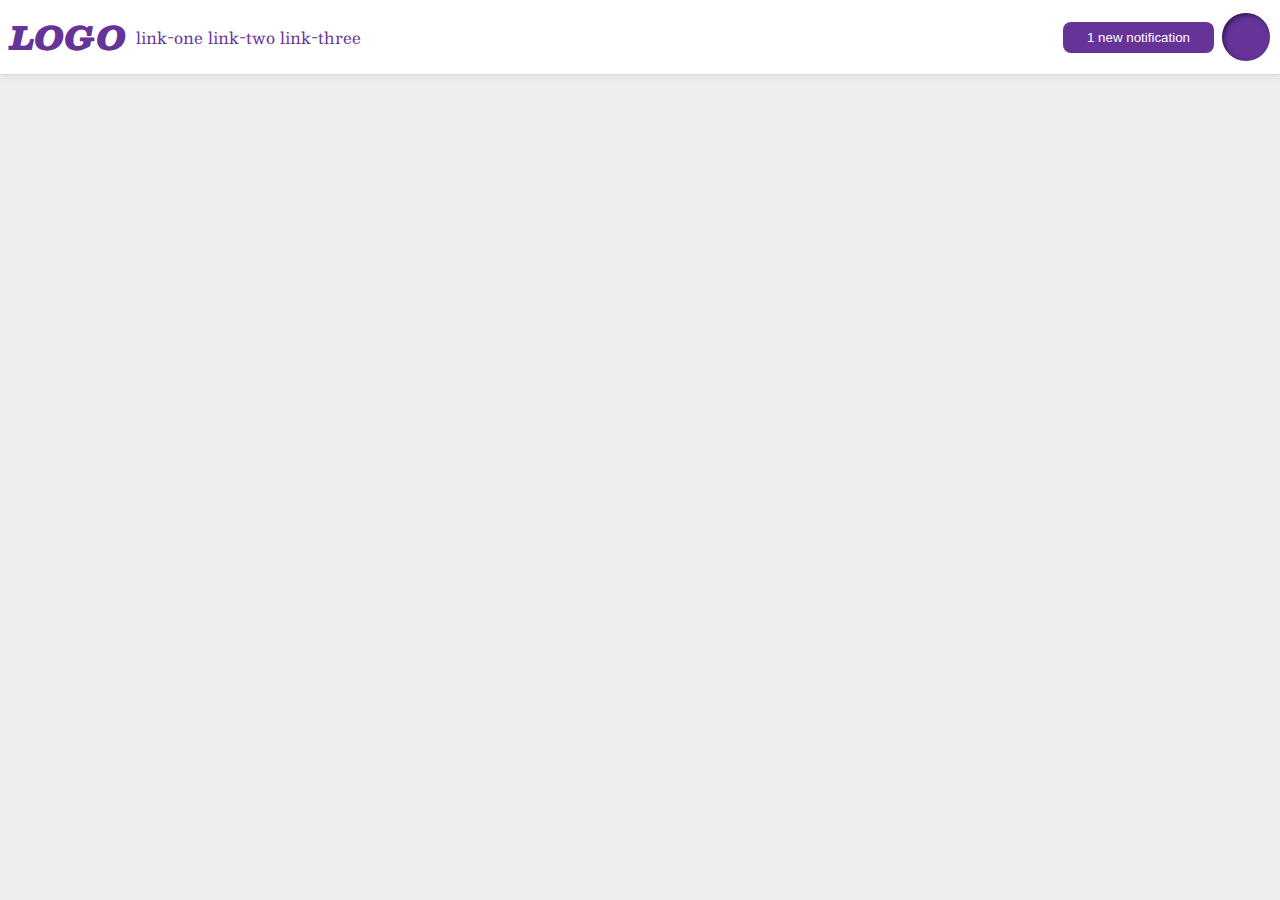
<file: flex/03-flex-header-2/index.html>
<!DOCTYPE html>
<html lang="en">
  <head>
    <meta charset="UTF-8">
    <meta http-equiv="X-UA-Compatible" content="IE=edge">
    <meta name="viewport" content="width=device-width, initial-scale=1.0">
    <title>Flex Header 2</title>
    <link rel="stylesheet" href="style.css">
  </head>
  <body>
    <div class="header">
        <div class="left-links">
        <div class="logo">
          LOGO
        </div>
          <ul class="links">
            <li><a href="google.com">link-one</a></li>
            <li><a href="google.com">link-two</a></li>
            <li><a href="google.com">link-three</a></li>
          </ul>
        </div>
      <div class="right-links">
        <button class="notifications">
          1 new notification
        </button>
        <div class="profile-image"></div>
      </div>
    </div>
  </body>
</html>
</file>
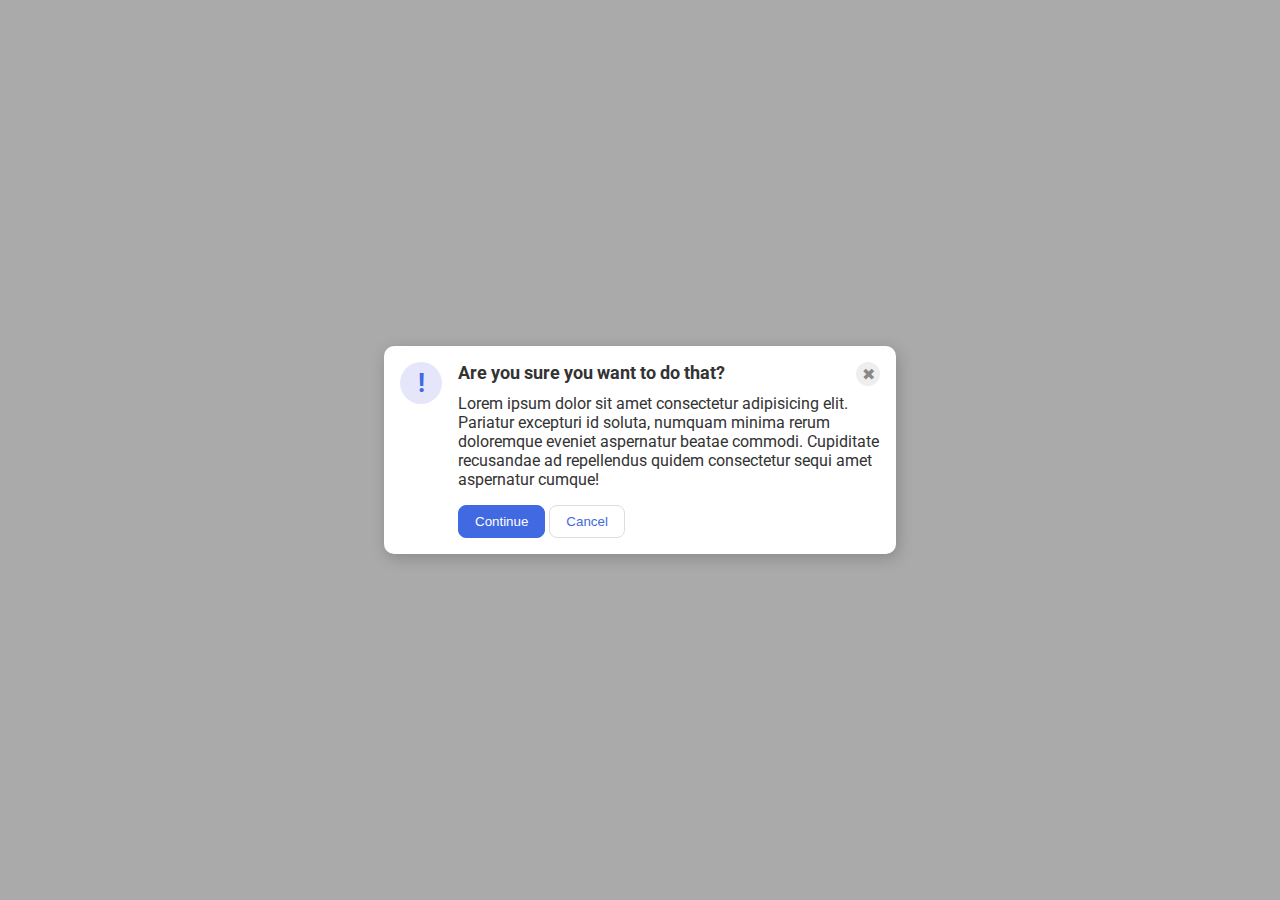
<file: flex/05-flex-modal/index.html>
<!DOCTYPE html>
<html lang="en">
  <head>
    <meta charset="UTF-8">
    <meta http-equiv="X-UA-Compatible" content="IE=edge">
    <meta name="viewport" content="width=device-width, initial-scale=1.0">
    <link rel="stylesheet" href="style.css">
    <title>Modal</title>
  </head>
  <body>
    <div class="modal">

      <div class="container-icon">
        <div class="icon">!</div>
      </div>

      <div class="container-dialog">

        <div class="container-button">
          <div class="header">Are you sure you want to do that?</div>
          <div class="close-button">✖</div>
        </div>

        <div class="container-else">
          <div class="text">Lorem ipsum dolor sit amet consectetur adipisicing elit. Pariatur excepturi id soluta, numquam minima rerum doloremque eveniet aspernatur beatae commodi. Cupiditate recusandae ad repellendus quidem consectetur sequi amet aspernatur cumque!</div>
          <button class="continue">Continue</button>
          <button class="cancel">Cancel</button>
        </div>

      </div>

    </div>

  </body>
</html>
</file>
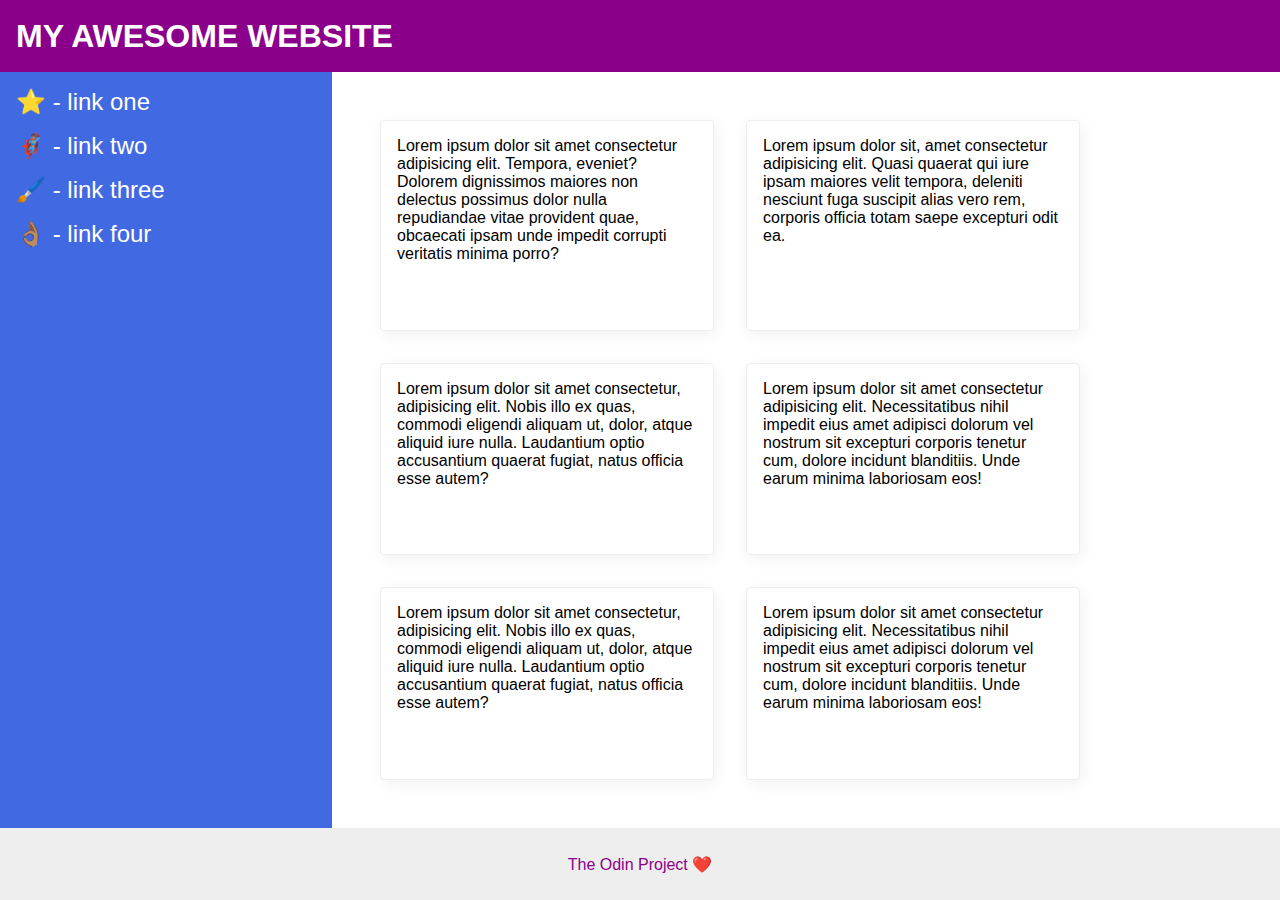
<file: flex/07-flex-layout-2/index.html>
<!DOCTYPE html>
<html lang="en">
  <head>
    <meta charset="UTF-8">
    <meta http-equiv="X-UA-Compatible" content="IE=edge">
    <meta name="viewport" content="width=device-width, initial-scale=1.0">
    <title>The Holy Grail</title>
    <link rel="stylesheet" href="style.css">
  </head>
  <body>
    <div class="header">
      MY AWESOME WEBSITE
    </div>
    <div class="body-container">
    <div class="sidebar">
      <ul>
        <li><a href="#">⭐ - link one</a></li>
        <li><a href="#">🦸🏽‍♂️ - link two</a></li>
        <li><a href="#">🖌️ - link three</a></li>
        <li><a href="#">👌🏽 - link four</a></li>
      </ul>
    </div>
    <div class="cards-container">
    <div class="card">Lorem ipsum dolor sit amet consectetur adipisicing elit. Tempora, eveniet? Dolorem dignissimos maiores non delectus possimus dolor nulla repudiandae vitae provident quae, obcaecati ipsam unde impedit corrupti veritatis minima porro?</div>
    <div class="card">Lorem ipsum dolor sit, amet consectetur adipisicing elit. Quasi quaerat qui iure ipsam maiores velit tempora, deleniti nesciunt fuga suscipit alias vero rem, corporis officia totam saepe excepturi odit ea.</div>
    <div class="card">Lorem ipsum dolor sit amet consectetur, adipisicing elit. Nobis illo ex quas, commodi eligendi aliquam ut, dolor, atque aliquid iure nulla. Laudantium optio accusantium quaerat fugiat, natus officia esse autem?</div>
    <div class="card">Lorem ipsum dolor sit amet consectetur adipisicing elit. Necessitatibus nihil impedit eius amet adipisci dolorum vel nostrum sit excepturi corporis tenetur cum, dolore incidunt blanditiis. Unde earum minima laboriosam eos!</div>
    <div class="card">Lorem ipsum dolor sit amet consectetur, adipisicing elit. Nobis illo ex quas, commodi eligendi aliquam ut, dolor, atque aliquid iure nulla. Laudantium optio accusantium quaerat fugiat, natus officia esse autem?</div>
    <div class="card">Lorem ipsum dolor sit amet consectetur adipisicing elit. Necessitatibus nihil impedit eius amet adipisci dolorum vel nostrum sit excepturi corporis tenetur cum, dolore incidunt blanditiis. Unde earum minima laboriosam eos!</div>
    </div>
    </div>
    <div class="footer">
      The Odin Project ❤️
    </div>
  </body>
</html>
</file>
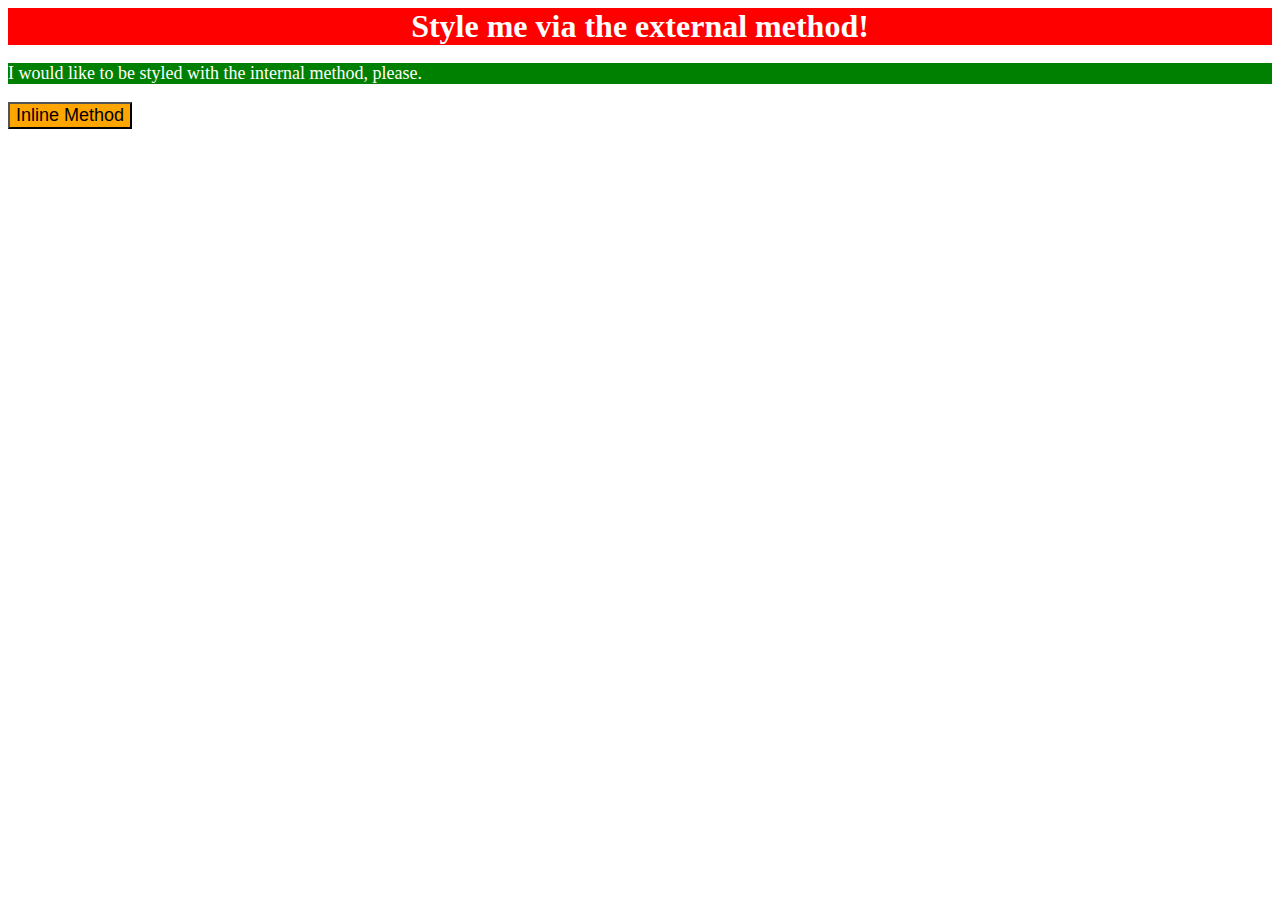
<file: foundations/01-css-methods/index.html>
<!DOCTYPE html>
<html lang="en">
  <head>
    <meta charset="UTF-8">
    <meta http-equiv="X-UA-Compatible" content="IE=edge">
    <meta name="viewport" content="width=device-width, initial-scale=1.0">
    <link rel="stylesheet" href="styles.css">
    <title>Methods for Adding CSS</title>
    <style>
      p {
        background-color: green;
        color: white;
        font-size: 18px;
      }
    </style>
  </head>
  <body>
    <div>Style me via the external method!</div>
    <p>I would like to be styled with the internal method, please.</p>
    <button style="background-color: orange; font-size: 18px;">Inline Method</button>
  </body>
</html>
</file>
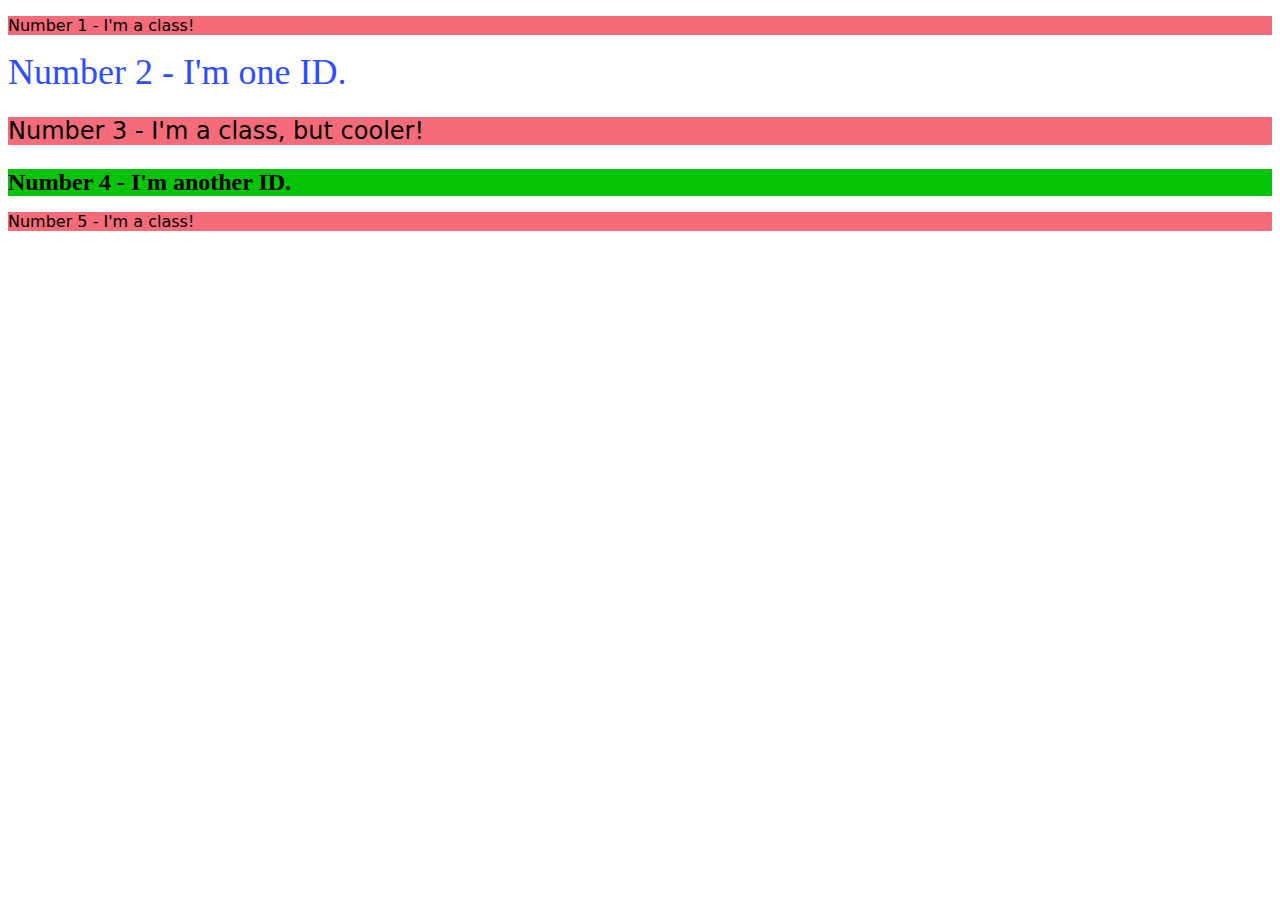
<file: foundations/02-class-id-selectors/index.html>
<!DOCTYPE html>
<html lang="en">
  <head>
    <meta charset="UTF-8">
    <meta http-equiv="X-UA-Compatible" content="IE=edge">
    <meta name="viewport" content="width=device-width, initial-scale=1.0">
    <title>Class and ID Selectors</title>
    <link rel="stylesheet" href="style.css">
  </head>
  <body>
    <p class="aclass">Number 1 - I'm a class!</p>
    <div id="second">Number 2 - I'm one ID.</div>
    <p class="aclass cooler">Number 3 - I'm a class, but cooler!</p>
    <div id="fourth">Number 4 - I'm another ID.</div>
    <p class="aclass">Number 5 - I'm a class!</p>
  </body>
</html>
</file>
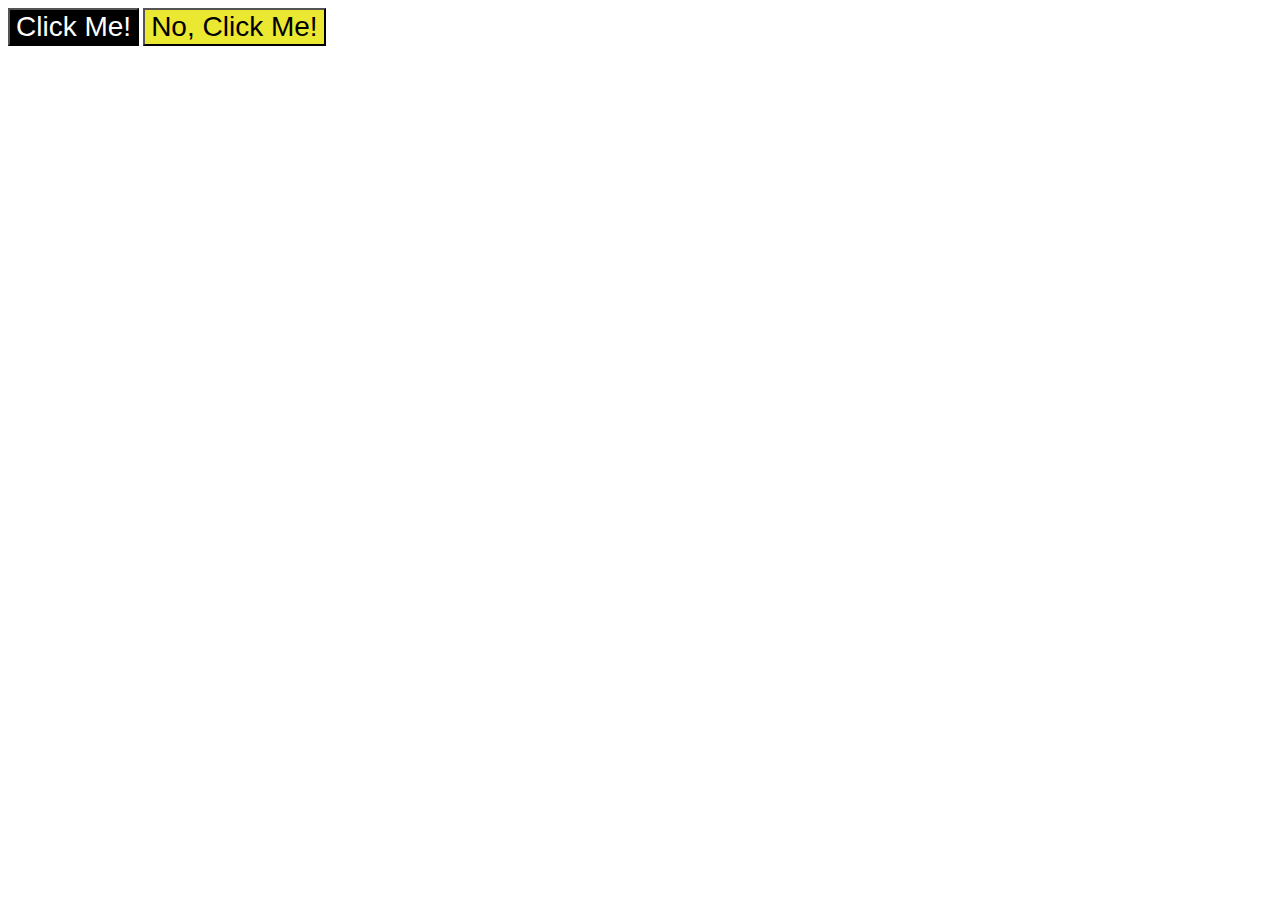
<file: foundations/03-grouping-selectors/index.html>
<!DOCTYPE html>
<html lang="en">
  <head>
    <meta charset="UTF-8">
    <meta http-equiv="X-UA-Compatible" content="IE=edge">
    <meta name="viewport" content="width=device-width, initial-scale=1.0">
    <title>Grouping Selectors</title>
    <link rel="stylesheet" href="style.css">
  </head>
  <body>
    <button class="black">Click Me!</button>
    <button class="yellow">No, Click Me!</button>
  </body>
</html>
</file>
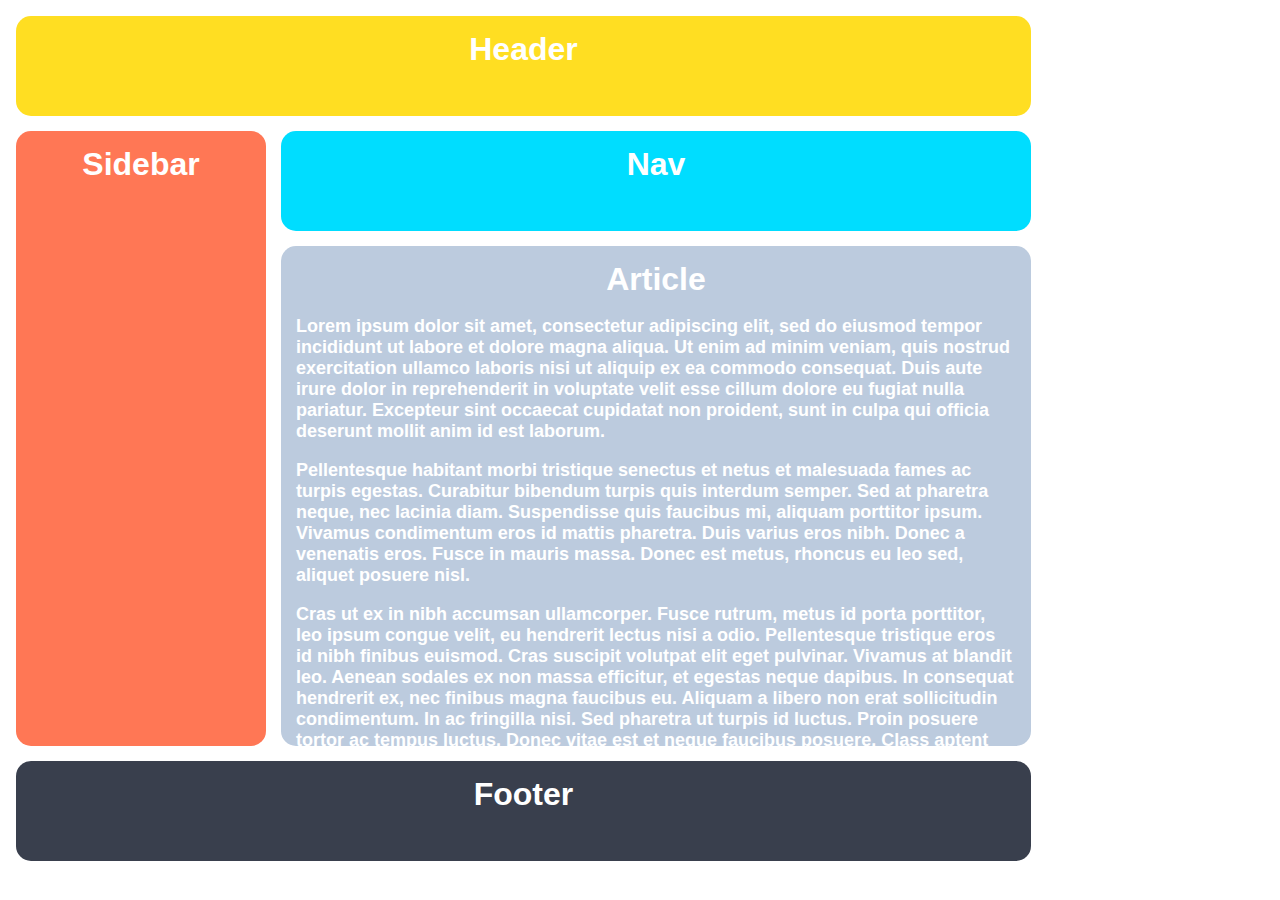
<file: grid/01-grid-layout-1/index.html>
<!DOCTYPE html>
  <html lang="en">
  <head>
    <meta charset="UTF-8">
    <meta http-equiv="X-UA-Compatible" content="IE=edge">
    <meta name="viewport" content="width=device-width, initial-scale=1.0">
    <title>The Holy Grail</title>
    <link rel="stylesheet" href="style.css">
  </head>
  <body>
    <div class="container">
      <div class="header">Header</div>
      <div class="sidebar">Sidebar</div>
      <div class="nav">Nav</div>
      <div class="article">Article
        <p>Lorem  ipsum dolor sit amet, consectetur adipiscing elit, sed do eiusmod tempor incididunt ut labore et dolore magna aliqua. Ut enim ad minim veniam, quis nostrud exercitation ullamco laboris nisi ut aliquip ex ea commodo consequat. Duis aute irure dolor in reprehenderit in voluptate velit esse cillum dolore eu fugiat nulla pariatur. Excepteur sint occaecat cupidatat non proident, sunt in culpa qui officia deserunt mollit anim id est laborum.</p>
        <p>Pellentesque habitant morbi tristique senectus et netus et malesuada fames ac turpis egestas. Curabitur bibendum turpis quis interdum semper. Sed at pharetra neque, nec lacinia diam. Suspendisse quis faucibus mi, aliquam porttitor ipsum. Vivamus condimentum eros id mattis pharetra. Duis varius eros nibh. Donec a venenatis eros. Fusce in mauris massa. Donec est metus, rhoncus eu leo sed, aliquet posuere nisl.</p>
        <p>Cras ut ex in nibh accumsan ullamcorper. Fusce rutrum, metus id porta porttitor, leo ipsum congue velit, eu hendrerit lectus nisi a odio. Pellentesque tristique eros id nibh finibus euismod. Cras suscipit volutpat elit eget pulvinar. Vivamus at blandit leo. Aenean sodales ex non massa efficitur, et egestas neque dapibus. In consequat hendrerit ex, nec finibus magna faucibus eu. Aliquam a libero non erat sollicitudin condimentum. In ac fringilla nisi. Sed pharetra ut turpis id luctus. Proin posuere tortor ac tempus luctus. Donec vitae est et neque faucibus posuere. Class aptent taciti sociosqu ad litora torquent per conubia nostra, per inceptos himenaeos.</p>
      </div>
      <div class="footer">Footer</div>
    </div>
  </body>
</html>
</file>
<file: flex/03-flex-header-2/style.css>
/* this is some magical font-importing.  
you'll learn about it later. */
@import url('https://fonts.googleapis.com/css2?family=Besley:ital,wght@0,400;1,900&display=swap');

body {
  margin: 0;
  background: #eee;
  font-family: Besley, serif;
}

.header {
  background: white;
  border-bottom: 1px solid #ddd;
  box-shadow: 0 0 8px rgba(0,0,0,.1);
  display: flex;
  padding: 10px;
  justify-content: space-between;
  
}

.profile-image {
  background: rebeccapurple;
  box-shadow: inset 2px 2px 4px rgba(0,0,0,.5);
  border-radius: 50%;
  width: 48px;
  height: 48px;
}

.logo {
  color: rebeccapurple;
  font-size: 32px;
  font-weight: 900;
  font-style: italic;
  display: inline;

}

button {
  border: none;
  border-radius: 8px;
  background: rebeccapurple;
  color: white;
  padding: 8px 24px;
}

a {
  /* this removes the line under our links */
  text-decoration: none;
  color: rebeccapurple;
}

ul {
  list-style-type: none;
  display: inline;
  padding: 0;
  margin: 0;

}

li {
   display: inline;
   flex: 0 1 0;
   margin: 0;
 }

.right-links {
  display: flex;
  align-items: center;
  justify-content: space-between;
  gap: 8px;
}

.left-links {
  display: flex;
  align-items: center;
  gap: 10px;
}
</file>
<file: flex/05-flex-modal/style.css>
@import url('https://fonts.googleapis.com/css2?family=Roboto:wght@400;700&display=swap');

html, body {
  height: 100%;
}

body {
  font-family: Roboto, sans-serif;
  margin: 0;
  background: #aaa;
  color: #333;
  /* I'll give you this one for free lol */
  display: flex;
  align-items: center;
  justify-content: center;
}

.modal {
  background: white;
  width: 480px;
  border-radius: 10px;
  box-shadow: 2px 4px 16px rgba(0,0,0,.2);
  display: flex;
  padding: 16px;
  flex: 0 0 auto;
}

.icon {
  color: royalblue;
  font-size: 26px;
  font-weight: 700;
  background: lavender;
  width: 42px;
  height: 42px;
  border-radius: 50%;
  display: flex;
  align-items: center;
  justify-content: center;
  margin-right: 16px;
}

.close-button {
  background: #eee;
  border-radius: 50%;
  color: #888;
  font-weight: 400;
  font-size: 16px;
  height: 24px;
  width: 24px;
  display: flex;
  align-items: center;
  justify-content: center;
}

button {
  padding: 8px 16px;
  border-radius: 8px;
}

button.continue {
  background: royalblue;
  border: 1px solid royalblue;
  color: white;
}

button.cancel {
  background: white;
  border: 1px solid #ddd;
  color: royalblue;
}

.container-button {
  display: flex;
  justify-content: space-between;
  margin-bottom: 8px;
}

.text {
  margin-bottom: 16px;
}

.header {
  font-size: 18px;
  font-weight: bold;
}
</file>
<file: flex/07-flex-layout-2/style.css>
body {
  font-family: -apple-system, BlinkMacSystemFont, 'Segoe UI', Roboto, Oxygen, Ubuntu, Cantarell, 'Open Sans', 'Helvetica Neue', sans-serif;
  margin: 0;
  min-height: 100vh;
  display: flex;
  flex-direction: column;
  justify-content: space-between;
}

.header {
  height: 72px;
  background: darkmagenta;
  color: white;
  font-weight: 900;
  font-size: 32px;
  display: flex;
  align-items: center;
  padding-left: 16px;
}

.footer {
  height: 72px;
  background: #eee;
  color: darkmagenta;
  display: flex;
  align-items: center;
  justify-content: center;
}

.sidebar {
  width: 300px;
  background: royalblue;
  flex: 1 0 auto;
  font-size: 24px;
  padding: 16px;
}

ul {
  list-style: none;
  margin: 0;
  padding: 0;

}

li {
  margin-bottom: 16px;
}

a {
  text-decoration: none;
  color: white;
}
.body-container {
  display: flex;
  flex: 1 0 0;
}

.card {
  border: 1px solid #eee;
  box-shadow: 2px 4px 16px rgba(0,0,0,.06);
  border-radius: 4px;
  width: 300px;
  flex: 0 0 auto;
  padding: 16px;
  margin: 16px;
}

.cards-container {
  display: flex;
  padding: 32px;
  flex-wrap: wrap;
}
</file>
<file: foundations/01-css-methods/styles.css>
div {
    background-color: red;
    color: white;
    font-size: 32px;
    text-align: center;
    font-weight: bold;
}
</file>
<file: foundations/02-class-id-selectors/style.css>
.aclass {
    background-color: rgb(245, 107, 121);
    font-family: Verdana, "DejaVu Sans", sans-serif;

}

.cooler {
    font-size: 24px;
}

#second {
    color:rgb(46, 77, 255);
    font-size: 36px;
}

#fourth {
    background-color: rgb(7, 195, 7);
    font-size: 24px;
    font-weight: bold;
}
</file>
<file: foundations/03-grouping-selectors/style.css>
.black, 
.yellow {
    font-family: Helvetica, "Times New Roman", sans-serif;
    font-size: 28px;
}

.black {
    color: #ffffff;
    background-color: #000000;

}

.yellow {
    color: #000000;
    background-color: #ebe831
}
</file>
<file: grid/01-grid-layout-1/style.css>
body, html {
  height: 100%;
  margin: 0;
}

.container {
  display: grid;
  grid-template: 100px 100px 500px 100px / 250px 750px;
  text-align: center;
  height: 100%;
  padding: 16px;
  box-sizing: border-box;
  gap: 15px;
}

.container div {
  padding: 15px;
  font-size: 32px;
  font-family: Helvetica;
  font-weight: bold;
  color: white;
  border-radius: 15px;
}

.header {
  background-color: #FFDE22;
  grid-area: 1 / 1 / 2 / -1;
}

.sidebar {
  background-color: #FF7755;
  grid-area: 2 / 1 / 4 / 2;
}

.nav {
  background-color: #00DDFF;
}

.article {
  background-color: #bccbde;
}

.article p {
  font-size: 18px;
  font-family: sans-serif;
  color: white;
  text-align: left;
}

.footer {
  background-color: #393f4d;
  grid-area: 4 / 1 / 5 / -1;
}
</file>
